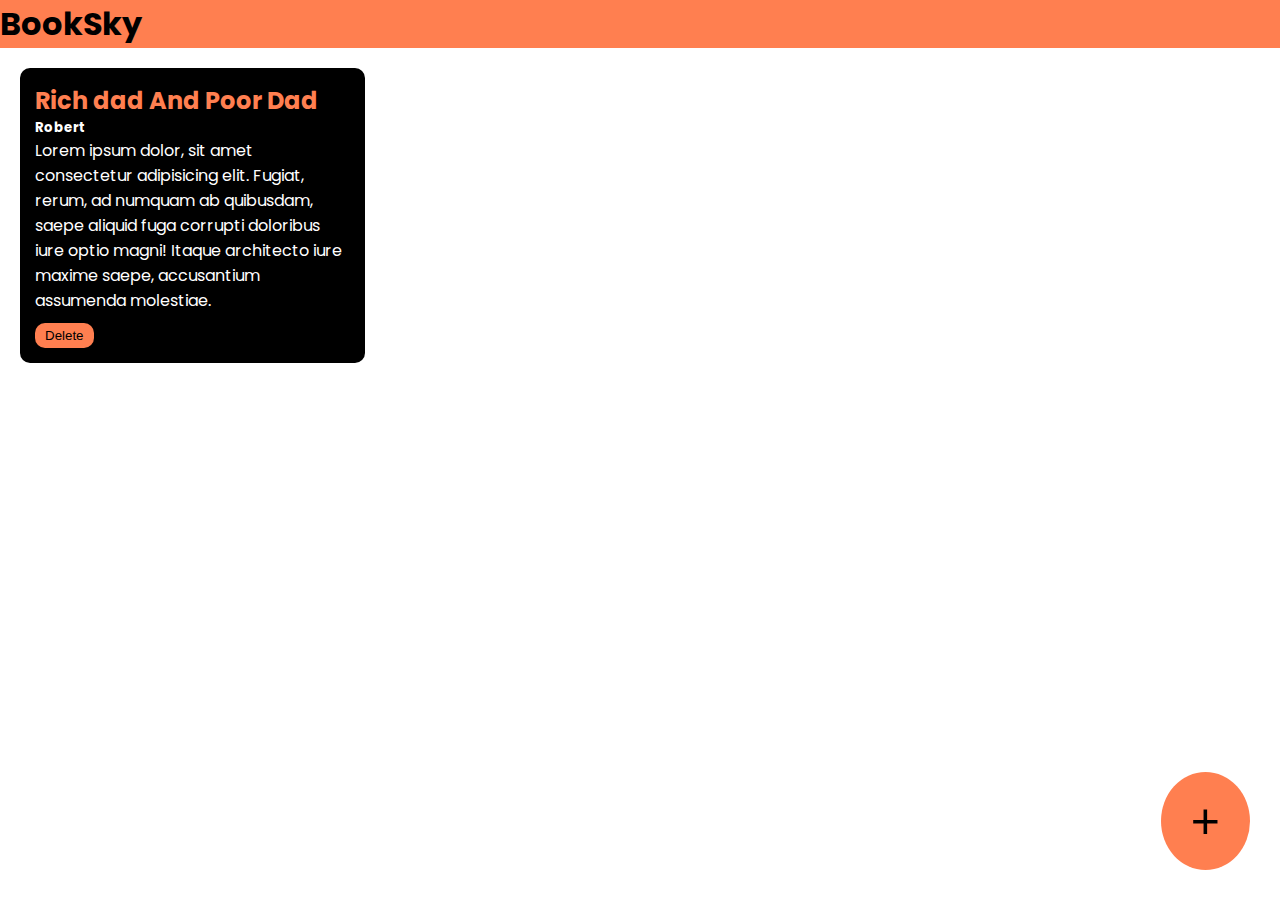
<file: BookSky.html>
<!DOCTYPE html>
<html lang="en">
<head>
  <meta charset="UTF-8">
  <meta name="viewport" content="width=device-width, initial-scale=1.0">
  <title>BookSky</title>
  <link rel="stylesheet" href="BookSky.css">
  
  <link rel="preconnect" href="https://fonts.googleapis.com">
  <link rel="preconnect" href="https://fonts.gstatic.com" crossorigin>
  <link href="https://fonts.googleapis.com/css2?family=Poppins&display=swap" rel="stylesheet">

</head>
<body>
  
    <div class="navbar">
       <h1>BookSky</h1>
    </div>

    <div class="container">
      <div class="book-container">
         <h2>Rich dad And Poor Dad</h2>
         <h5>Robert</h5>
         <p>Lorem ipsum dolor, sit amet consectetur adipisicing elit. Fugiat, rerum, ad numquam ab quibusdam, saepe aliquid fuga corrupti doloribus iure optio magni! Itaque architecto iure maxime saepe, accusantium assumenda molestiae.</p>
          <button onclick="deletebutton(event)">Delete</button>
        </div>
    </div>
     
    <div class="popup-overlay">
    <div class="popup-box">
       <form action="">
        <input type="text" placeholder="Book Title" id="book-title-input">
        <input type="text" placeholder="Book Author" id="book-author-input">
        <textarea placeholder="Short Description" id="book-description-input"></textarea>
        <button id="add-book">ADD</button> 
        <button id="canceal-popup">CANCEAL</button> 
      </form>
    </div>
  </div>
    <button class="add-button" id="add-popup-button">+</button>
  <script src="BookSky.js"></script>
</body>
</html>
</file>
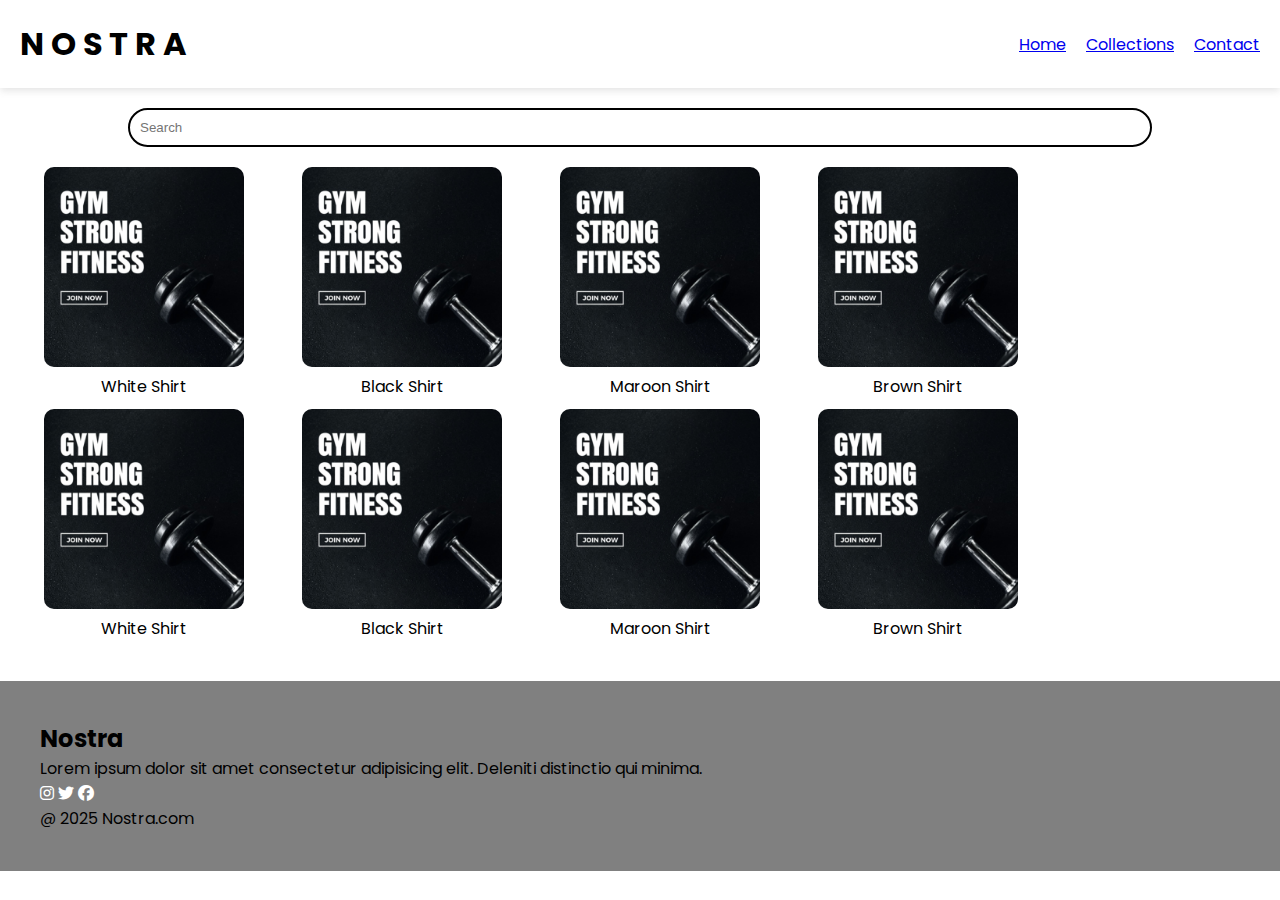
<file: Collections.html>
<!DOCTYPE html>
<html lang="en">
  <head>
    <meta charset="UTF-8" />
    <meta name="viewport" content="width=device-width, initial-scale=1.0" />
    <title>N O S T R A</title>
    <! ----Google Fonts >
    <link rel="preconnect" href="https://fonts.googleapis.com" />
    <link rel="preconnect" href="https://fonts.gstatic.com" crossorigin />
    <link
      href="https://fonts.googleapis.com/css2?family=Poppins&display=swap"
      rel="stylesheet"
    />
    <! my css >
    <link rel="stylesheet" href="Ecom1.css" />
    <! Font Awesome Icons cdn links>
    <link
      rel="stylesheet"
      href="https://cdnjs.cloudflare.com/ajax/libs/font-awesome/6.7.2/css/all.min.css"
      integrity="sha512-Evv84Mr4kqVGRNSgIGL/F/aIDqQb7xQ2vcrdIwxfjThSH8CSR7PBEakCr51Ck+w+/U6swU2Im1vVX0SVk9ABhg=="
      crossorigin="anonymous"
      referrerpolicy="no-referrer"
    />
  </head>
  <body>
    <! Nav Bar >
    <nav class="navbar">
      <h1>N O S T R A</h1>
      <div class="navbar-links">
        <p class="navbar-link"><a href="Home.html">Home</a></p>
        <p class="navbar-link"><a href="Collections.html">Collections</a></p>
        <p class="navbar-link"><a href="Contact.html">Contact</a></p>
      </div>
      <div class="navbar-menu-toggle" onclick="showNavbar()">
        <! selected icon from font awesome from google for display
        ing bars at the right end of nav bar>
        <i class="fa-solid fa-bars"></i>
      </div>
    </nav>

    <! Sidenav Bar >
    <div class="side-navbar">
      <p style="text-align: right" onclick="closeNavbar()">
        <i class="fa-solid fa-xmark"></i>
      </p>

      <div class="side-navbar-links">
        <p class="side-navbar-link"><a href="Home.html">Home</a></p>
        <p class="side-navbar-link"><a href="Collections.html">Collections</a></p>
        <p class="side-navbar-link"><a href="Contact.html">Contact</a></p>
      </div>
    </div>
    
    <! Product >
    <div class="product-section">
       <form class="product-search" action="">
        <input type="text" id="search" placeholder="Search">
        <i class="fa=solid fa-magniying-glass"></i>
       </form>

       <div class="products" id="products">
          <div class="products-box">
           <img src="health.jpeg" width="200px" height="200px" alt="">
           <p>White Shirt</p>
          </div>

          <div class="products-box">
            <img src="health.jpeg" alt="" width="200px" height="200px">
            <p>Black Shirt</p>
           </div>
           
           <div class="products-box">
            <img src="health.jpeg" alt="" width="200px" height="200px">
            <p>Maroon Shirt</p>
           </div>

           <div class="products-box">
            <img src="health.jpeg" alt="" width="200px" height="200px">
            <p>Brown Shirt</p>
           </div>
           
           <div class="products-box">
            <img src="health.jpeg" width="200px" height="200px" alt="">
            <p>White Shirt</p>
           </div>
 
           <div class="products-box">
             <img src="health.jpeg" alt="" width="200px" height="200px">
             <p>Black Shirt</p>
            </div>
            
            <div class="products-box">
             <img src="health.jpeg" alt="" width="200px" height="200px">
             <p>Maroon Shirt</p>
            </div>
 
            <div class="products-box">
             <img src="health.jpeg" alt="" width="200px" height="200px">
             <p>Brown Shirt</p>
            </div>

        </div>
    
      </div>


    <! Footer >
    <div class="footer">
      <div class="footer-container">
        <div class="footerbox1">
          <h2 class="headingtext">Nostra</h2>
          <p>
            Lorem ipsum dolor sit amet consectetur adipisicing elit. Deleniti
            distinctio qui minima.
          </p>
          <div class="footer-icon-container">
            <i class="fa-brands fa-instagram" style="color: white" ;></i>
            <i class="fa-brands fa-twitter" style="color: white" ;></i>
            <i class="fa-brands fa-facebook" style="color: white" ;></i>
          </div>
        </div>
      </div>
      <p>@ 2025 Nostra.com</p>
    </div>

    <! linking javascript programme and always in the end of "body" tag >
    <script src="Collections.js"></script>
  </body>
</html>
</file>
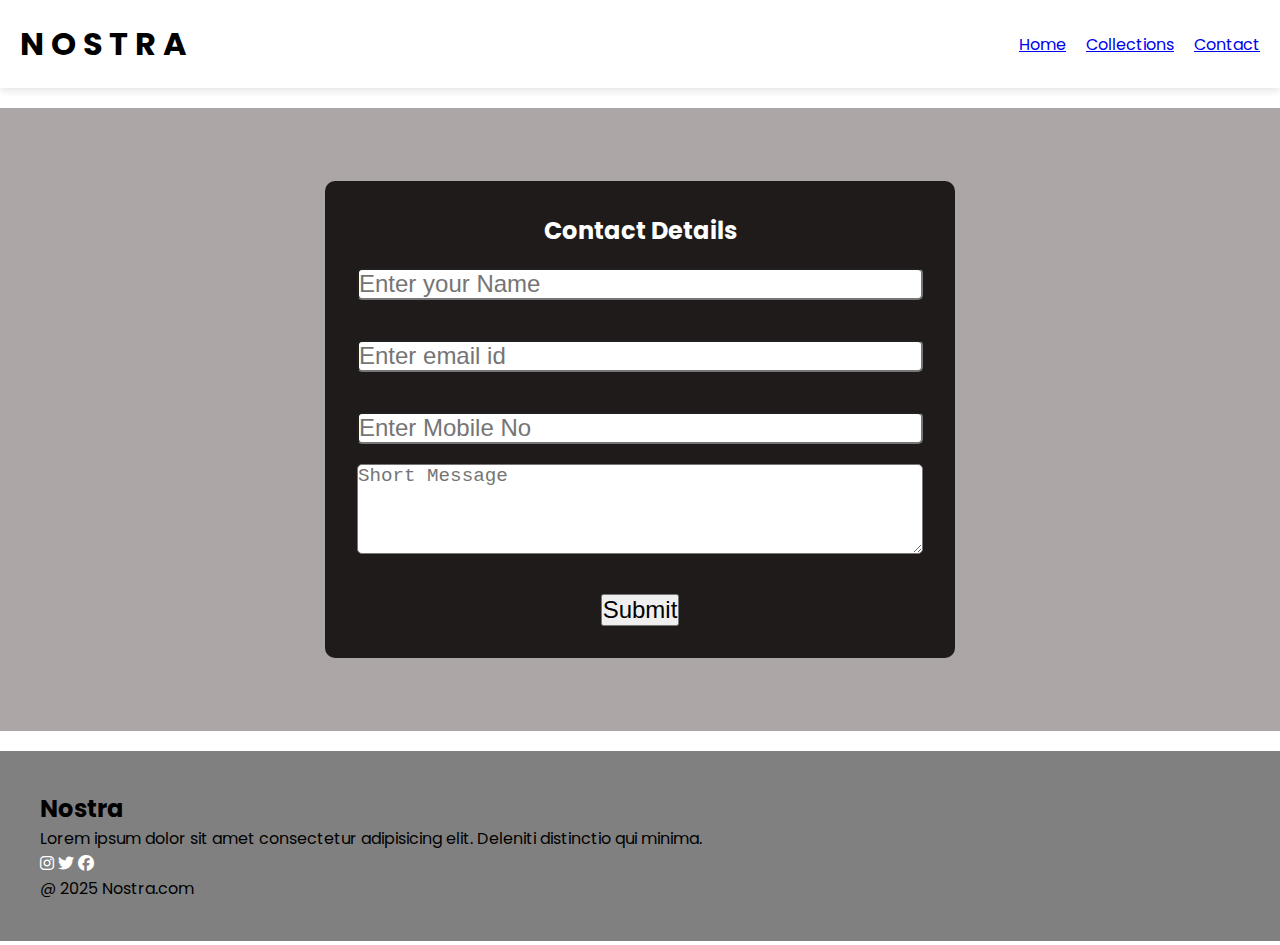
<file: Contact.html>
<!DOCTYPE html>
<html lang="en">
  <head>
    <meta charset="UTF-8" />
    <meta name="viewport" content="width=device-width, initial-scale=1.0" />
    <title>N O S T R A</title>
    <! ----Google Fonts >
    <link rel="preconnect" href="https://fonts.googleapis.com" />
    <link rel="preconnect" href="https://fonts.gstatic.com" crossorigin />
    <link
      href="https://fonts.googleapis.com/css2?family=Poppins&display=swap"
      rel="stylesheet"
    />
    <! my css >
    <link rel="stylesheet" href="Ecom1.css" />
    <! Font Awesome Icons cdn links>
    <link
      rel="stylesheet"
      href="https://cdnjs.cloudflare.com/ajax/libs/font-awesome/6.7.2/css/all.min.css"
      integrity="sha512-Evv84Mr4kqVGRNSgIGL/F/aIDqQb7xQ2vcrdIwxfjThSH8CSR7PBEakCr51Ck+w+/U6swU2Im1vVX0SVk9ABhg=="
      crossorigin="anonymous"
      referrerpolicy="no-referrer"
    />
  </head>
  <body>
    <! Nav Bar >
    <nav class="navbar">
      <h1>N O S T R A</h1>
      <div class="navbar-links">
        <p class="navbar-link"><a href="Home.html">Home</a></p>
        <p class="navbar-link"><a href="Collections.html">Collections</a></p>
        <p class="navbar-link"><a href="Contact.html">Contact</a></p>
      </div>
      <div class="navbar-menu-toggle" onclick="showNavbar()">
        <! selected icon from font awesome from google for display
        ing bars at the right end of nav bar>
        <i class="fa-solid fa-bars"></i>
      </div>
    </nav>

    <! Sidenav Bar >
    <div class="side-navbar">
      <p style="text-align: right" onclick="closeNavbar()">
        <i class="fa-solid fa-xmark"></i>
      </p>

      <div class="side-navbar-links">
        <p class="side-navbar-link"><a href="Home.html">Home</a></p>
        <p class="side-navbar-link"><a href="Collections.html">Collections</a></p>
        <p class="side-navbar-link"><a href="Contact.html">Contact</a></p>
      </div>
    </div>
    
      <! Customer Contact Details>
      <div class="contact-overlay">
        <div class="contact-box">
       <h2>Contact Details</h2>
       <form action="">
        <input type="text" placeholder="Enter your Name" id="customer-name">
        <input type="text" placeholder="Enter email id" id="customer-email">
        <input type="text" placeholder="Enter Mobile No" id="customer-mobile" >
        <textarea placeholder="Short Message" id="customer-msg" rows="4"></textarea>
        <button id="sub-button">Submit</button> 
       </form>
       </div>
    </div>

    <! Footer >
    <div class="footer">
      <div class="footer-container">
        <div class="footerbox1">
          <h2 class="headingtext">Nostra</h2>
          <p>
            Lorem ipsum dolor sit amet consectetur adipisicing elit. Deleniti
            distinctio qui minima.
          </p>
          <div class="footer-icon-container">
            <i class="fa-brands fa-instagram" style="color: white" ;></i>
            <i class="fa-brands fa-twitter" style="color: white" ;></i>
            <i class="fa-brands fa-facebook" style="color: white" ;></i>
          </div>
        </div>
      </div>
      <p>@ 2025 Nostra.com</p>
    </div>

    <! linking javascript programme and always in the end of "body" tag >
    <script src="Collections.js"></script>
  </body>
</html>
</file>
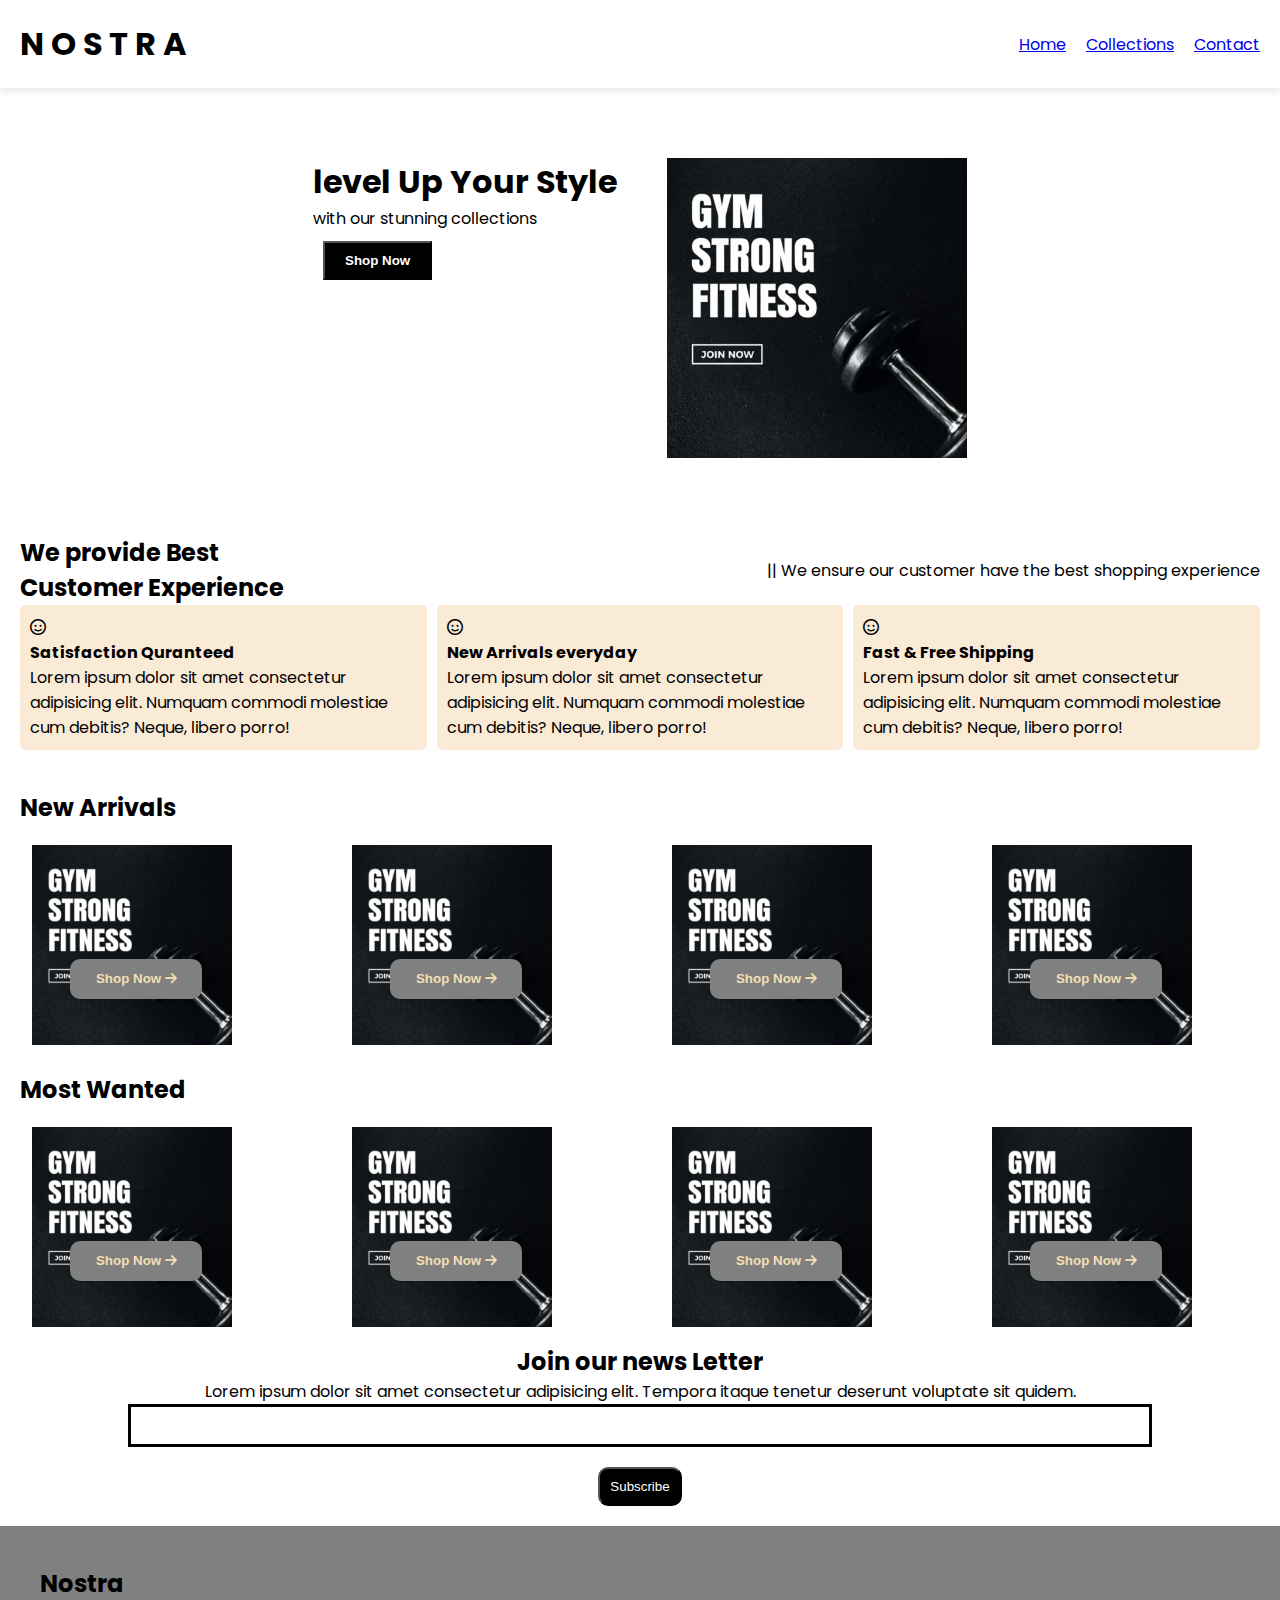
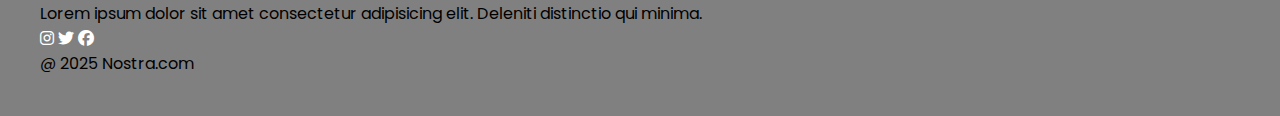
<file: Home.html>
<!DOCTYPE html>
<html lang="en">
  <head>
    <meta charset="UTF-8" />
    <meta name="viewport" content="width=device-width, initial-scale=1.0" />
    <title>N O S T R A</title>
    <! ----Google Fonts >
    <link rel="preconnect" href="https://fonts.googleapis.com" />
    <link rel="preconnect" href="https://fonts.gstatic.com" crossorigin />
    <link
      href="https://fonts.googleapis.com/css2?family=Poppins&display=swap"
      rel="stylesheet"
    />
    <! my css >
    <link rel="stylesheet" href="Ecom1.css" />
    <! Font Awesome Icons cdn links>
    <link
      rel="stylesheet"
      href="https://cdnjs.cloudflare.com/ajax/libs/font-awesome/6.7.2/css/all.min.css"
      integrity="sha512-Evv84Mr4kqVGRNSgIGL/F/aIDqQb7xQ2vcrdIwxfjThSH8CSR7PBEakCr51Ck+w+/U6swU2Im1vVX0SVk9ABhg=="
      crossorigin="anonymous"
      referrerpolicy="no-referrer"
    />
  </head>
  <body>
    <! Nav Bar >
    <nav class="navbar">
      <h1>N O S T R A</h1>
      <div class="navbar-links">
        <p class="navbar-link"><a href="Home.html">Home</a></p>
        <p class="navbar-link"><a href="Collections.html">Collections</a></p>
        <p class="navbar-link"><a href="Contact.html">Contact</a></p>
      </div>
      <div class="navbar-menu-toggle" onclick="showNavbar()">
        <! selected icon from font awesome from google for display
        ing bars at the right end of nav bar>
        <i class="fa-solid fa-bars"></i>
      </div>
    </nav>

    <! Sidenav Bar >
    <div class="side-navbar">
      <p style="text-align: right" onclick="closeNavbar()">
        <i class="fa-solid fa-xmark"></i>
      </p>

      <div class="side-navbar-links">
        <p class="side-navbar-link"><a href="Home.html">Home</a></p>
        <p class="side-navbar-link"><a href="Collections.html">Collections</a></p>
        <p class="side-navbar-link"><a href="Contact.htm">Contact</a></p>
      </div>
    </div>
    <! Creating Header >
    <div class="header">
      <div>
        <h1>level Up Your Style</h1>
        <p>with our stunning collections</p>
        <button class="header-button">Shop Now</button>
      </div>
      <div>
        <img
          class="header-img"
          src="health.jpeg"
          alt=""
          width="300"
          height="300"
        />
      </div>
    </div>

    <! Service >
    <div class="service">
      <div class="service-container1">
        <div>
          <h2>We provide Best</h2>
          <h2>Customer Experience</h2>
        </div>

        <div>
          <p>|| We ensure our customer have the best shopping experience</p>
        </div>
      </div>
      <div class="service-container2">
        <div>
          <i class="fa-regular fa-face-smile"></i>
          <h4>Satisfaction Quranteed</h4>
          <p>
            Lorem ipsum dolor sit amet consectetur adipisicing elit. Numquam
            commodi molestiae cum debitis? Neque, libero porro!
          </p>
        </div>

        <div>
          <i class="fa-regular fa-face-smile"></i>
          <h4>New Arrivals everyday</h4>
          <p>
            Lorem ipsum dolor sit amet consectetur adipisicing elit. Numquam
            commodi molestiae cum debitis? Neque, libero porro!
          </p>
        </div>

        <div>
          <i class="fa-regular fa-face-smile"></i>
          <h4>Fast & Free Shipping</h4>
          <p>
            Lorem ipsum dolor sit amet consectetur adipisicing elit. Numquam
            commodi molestiae cum debitis? Neque, libero porro!
          </p>
        </div>
      </div>
    </div>

    <!New Arrivals>
     <div >
       <h2 style="padding:20px";>New Arrivals</h2>
     </div>
    <div class="new-arrival">
      <div class="newarr-container">
        <img src="health.jpeg" alt="" width="200" height="200" alt="" />
        <button>Shop Now <i class="fa-solid fa-arrow-right"></i></button>
      </div>

      <div class="newarr-container">
        <img src="health.jpeg" alt="" width="200" height="200" alt="" />
        <button>Shop Now <i class="fa-solid fa-arrow-right"></i></button>
      </div>

      <div class="newarr-container">
        <img src="health.jpeg" alt="" width="200" height="200" alt="" />
        <button>Shop Now <i class="fa-solid fa-arrow-right"></i></button>
      </div>
      <div class="newarr-container">
        <img src="health.jpeg" alt="" width="200" height="200" alt="" />
        <button>Shop Now <i class="fa-solid fa-arrow-right"></i></button>
      </div>
    </div>
   
    <!Most Wanted>
     <div >
       <h2 style="padding:20px";>Most Wanted</h2>
     </div>
    <div class="new-arrival">
      <div class="newarr-container">
        <img src="health.jpeg" alt="" width="200" height="200" alt="" />
        <button>Shop Now <i class="fa-solid fa-arrow-right"></i></button>
      </div>

      <div class="newarr-container">
        <img src="health.jpeg" alt="" width="200" height="200" alt="" />
        <button>Shop Now <i class="fa-solid fa-arrow-right"></i></button>
      </div>

      <div class="newarr-container">
        <img src="health.jpeg" alt="" width="200" height="200" alt="" />
        <button>Shop Now <i class="fa-solid fa-arrow-right"></i></button>
      </div>
      <div class="newarr-container">
        <img src="health.jpeg" alt="" width="200" height="200" alt="" />
        <button>Shop Now <i class="fa-solid fa-arrow-right"></i></button>
      </div>
    </div>
   
    <! News Letter>
     <div class="news">
      <h2>Join our news Letter</h2>
      <p>Lorem ipsum dolor sit amet consectetur adipisicing elit. Tempora itaque tenetur deserunt voluptate sit quidem.</p>
      <div>
        <input type="text" class="search">
      </div>
      <div>
        <button>Subscribe</button>
      </div>
     </div>
    
     <! Footer >
      <div class="footer">
        <div class="footer-container">
          <div class="footerbox1">
              <h2 class="headingtext">Nostra</h2>
              <p>Lorem ipsum dolor sit amet consectetur adipisicing elit. Deleniti distinctio qui minima.</p>
               <div class="footer-icon-container">
                <i class="fa-brands fa-instagram" style="color:white";></i>
                <i class="fa-brands fa-twitter" style="color:white";></i>
                <i class="fa-brands fa-facebook" style="color:white";></i>
               </div>
            </div>
        </div>
           <p>@ 2025 Nostra.com</p>
      </div>

    <! linking javascript programme and always in the end of "body" tag >
    <script src="Ecom1.js"></script>
  </body>
</html>
</file>
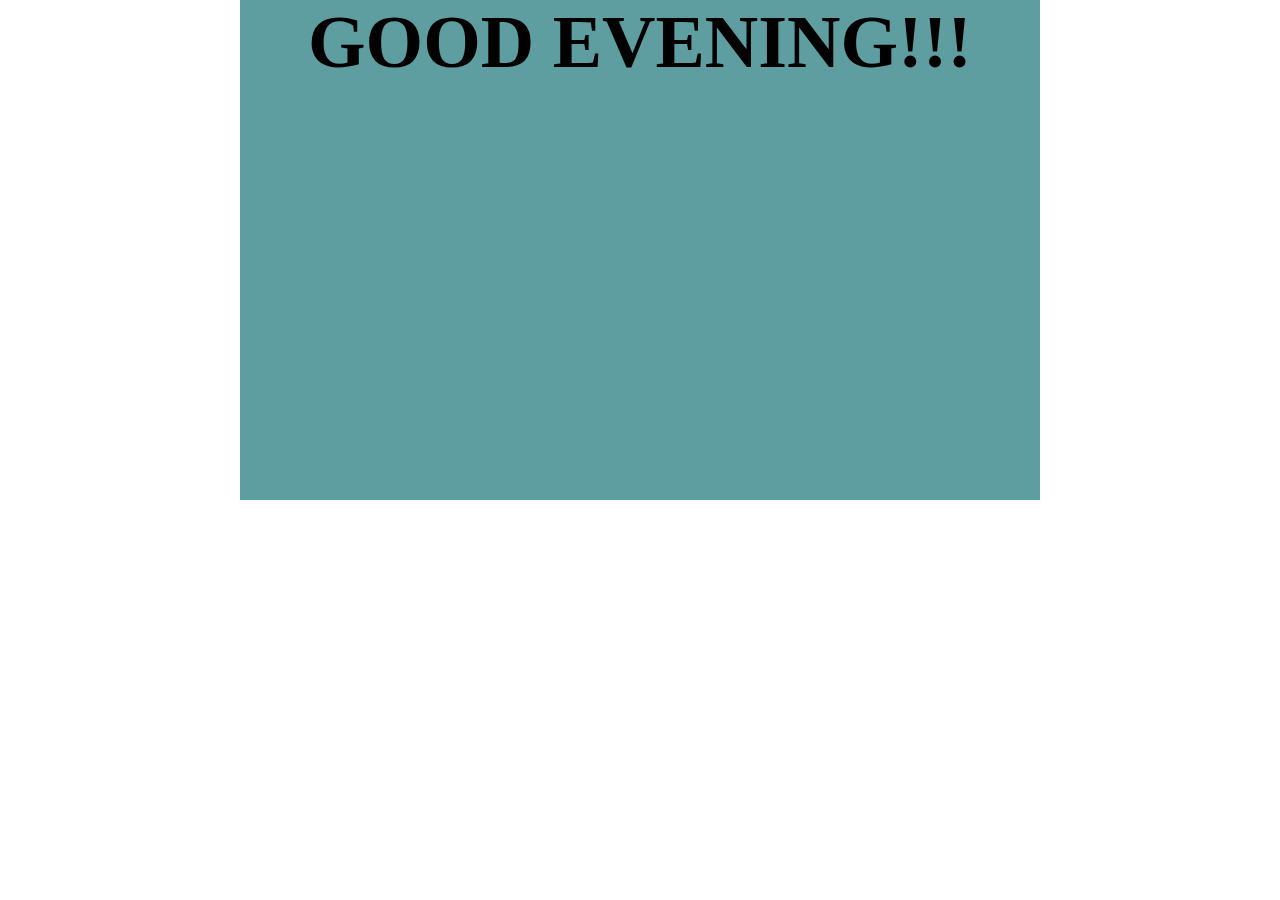
<file: trial.html>
<!DOCTYPE html>
<html lang="en">
<head>
  <meta charset="UTF-8">
  <meta name="viewport" content="width=device-width, initial-scale=1.0">
  <title>practise progrmas</title>
  <link rel="stylesheet" href="trial.css">
</head>
<body>
     <div>
      <h1> GOOD EVENING!!! </h1>
     </div>
</body>
</html>
</file>
<file: BookSky.css>
*{
  margin:0;
  padding:0;
}

body{

  font-family: "Poppins", sans-serif;
  }

  .navbar{
    background-color: coral;
  }

  .container{
    padding: 10px;
  }

  .book-container{
    padding: 15px;
    width:25%;
    background-color: black;
    color:white;
    border-radius: 10px;
    margin:10px;
    display: inline-block;
    vertical-align: top;
  }

  .book-container h2 {
    color: coral;
  }

  .book-container button{
    background-color:coral;
    color:black;
    padding-left:10px ;
    padding-right:10px ;
    padding-top:5px ;
    padding-bottom:5px ;
    border-radius: 10px;
    border: none;
    margin-top: 10px;
    
  }

  .add-button{
    background-color: coral;
    color:black;
    border-radius: 100%;
    padding-top:20px ;
    padding-bottom: 20px;
    padding-left: 30px;
    padding-right:30px ;
    font-size: 50px;
    border:none;
    position: fixed;
    right:30px;
    bottom:30px;
  }

  .popup-overlay{
    background-color:black;
    opacity: 0.8;
    position: absolute;
    width: 100%;
    height:100%;
    top:0;
    left:0;
    z-index: 1;
    display:none;
  }

   .popup-box{
    background-color: coral;
    width:40%;
    padding:40px;
    border-radius: 10px;
    position:absolute;
    top:20%;
    left:30%;
    z-index: 2;

    display:none;
   }

   .popup-box input{
    background-color: transparent;
    width:100%;
    margin:5px;
    padding:5px;
    border: none;
    border-bottom: solid black 2px;
    font-size: 20px;
   }

   .popup-box textarea{
    background-color: transparent;
    width:100%;
    margin:5px;
    padding:5px ;
    border: none;
    border: solid black 2px;
    font-size: 20px;
   }

   .popup-box input::placeholder{
      color:black;
   }

   .popup-box textarea::placeholder{
    color:black;
 }

 .popup-box button{
  background-color: black;
  color:white;
  padding-left: 20px;
  padding-right: 20px;
  padding-top:10px ;
  padding-bottom: 10px ;
  margin:5px;
  border:none;
 }

 .popup-box input:focus{
  outline: none;
 }
 .popup-box textarea:focus{
  outline: none;
 }
</file>
<file: Ecom1.css>
* {
  margin: 0;
  padding: 0;
  box-sizing: border-box;
}

body {
  font-family: "Poppins", sans-serif;

}

.navbar {
  display: flex;
  justify-content: space-between;
  align-items: center;
  padding: 20px;
  box-shadow: rgba(99, 99, 99, 0.2) 0px 2px 8px 0px;
  margin-bottom: 20px;
}

.navbar-links {
  display: flex;
  column-gap: 20px;
}

.navbar-limks a {
  text-decoration: none;
  color: darkblue;
}

.navbar-limks a:hover {
  text-decoration: underline;
  color: darkblue;
}

.navbar-menu-toggle {
  display: none;
}

/* Side navbar */
.side-navbar {
  background-color: darkblue;
  color: white;
  width: 50%;
  height: 100%;
  position: fixed;
  top: 0;
  left: -60%;
  padding: 20px;
  transition: 2s;
}

.side-navbar-link {
  margin-bottom: 30px;
}

.side-navbar-links a {
  text-decoration: none;
  color: white;
}

.side-navbar-links a:hover {
  text-decoration: underline;

}

/* Header */
.header {
  display: flex;
  justify-content: center;
  gap: 50px;
  padding: 50px;
}

.header-button {
  padding-left: 20px;
  padding-right: 20px;
  padding-top: 10px;
  padding-bottom: 10px;
  margin: 10px;
  background-color: black;
  color: white;
  font-weight: bold;
}

/* service*/
.service {
  padding: 20px;
}

.service-container1 {
  display: flex;
  justify-content: space-between;
  align-items: center;
}

.service-container2 {
  display: flex;
  justify-content: space-between;
  align-items: center;
  gap: 10px;
}

.service-container2 div {
  background-color: antiquewhite;
  border-radius: 5px;
  padding: 10px;
}

/* New Arrivals */
.new-arrival {
  display: flex;
  justify-content: space-around;
  flex-wrap: wrap;
}

.newarr-container {
  position: relative;
  flex-basis: 20%;
}

.new-arrival button {
  padding-left: 10%;
  padding-right: 10%;
  padding-top: 5%;
  padding-bottom: 5%;
  margin-top: 10px;
  background-color: gray;
  color: wheat;
  font-weight: bold;
  position: absolute;
  top: 50%;
  left: 15%;
  border-radius: 10px;
  border: none;
}

/* news letter */
.news {
  display: flex;
  flex-direction: column;
  align-items: center;
  margin-top: 10px;
}

.news input {
  padding: 11px;
  width: 80vw;
  margin-bottom: 10px;
  border: solid black 3px;
}

.news button {
  margin-top: 10px;
  color: white;
  background-color: black;
  border-radius: 10px;
  padding: 10px;
}

/* Footer*/
.footer {
  margin-top: 20px;
  padding: 40px;
  background-color: grey;
}

/* Product stuff */

.product-section {
  top-margin: 20px;
}

.product-search {
  width: 80%;
  border: solid black 2px;
  border-radius: 20px;
  display: flex;
  justify-content: space-between;
  align-items: center;
  padding: 10px;
  margin: auto;
}

.product-search input {
  border: none;
  background-color: transparent;
  width: 100%;
}

.product-search input:focus {
  outline: none;
}

.products {
  padding: 20px;
  display: flex;
  gap: 10px;
  flex-wrap: wrap;
}

.products-box {
  text-align: center;
  flex-basis: 20%;
}

.products-box img {
  border-radius: 10px;
}

/* Contact container css */
.contact-overlay {
  background-color: rgb(173, 166, 166);
  padding: 10px;
}

.contact-box {
  width: 50%;
  /*height:80%; */
  background-color: rgb(31, 27, 27);
  color: white;
  border-radius: 10px;
  display: flex;
  flex-direction: column;
  align-items: center;
  padding: 2em;
  margin: 5% auto;
}

.contact-box form {
  width: 100%;
  display: flex;
  flex-direction: column;
  align-items: center;
}

.contact-box input {
  width: 100%;
  margin: 20px;
  border-radius: 5px;
  font-size: 1.5rem;
}


.contact-box textarea {
  width: 100%;
  margin-bottom: 40px;
  border-radius: 5px;
  font-size: 1.2rem;
}

.contact-box button {
  font-size: 1.5rem;
}

/* media query */
@media screen and (max-width:700px) {
  .navbar-menu-toggle {
    display: block;
  }

  .navbar-links {
    display: none;
  }

  .header-img {
    display: none;
  }

  .service-container2 {
    flex-direction: column;
  }
}
</file>
<file: trial.css>
html{
  font-size: 62.5%;
}
:root{
  --text-h1:1rem;
}

*{
  margin: 0;
  padding: 0;
}

div{
     max-width:800px;
     height:500px;
     margin:0 auto;
     background-color: cadetblue;
     text-align: center;
     
}

h1{
  font-size: calc(var(--text-h1) + 5vw);
}
</file>
